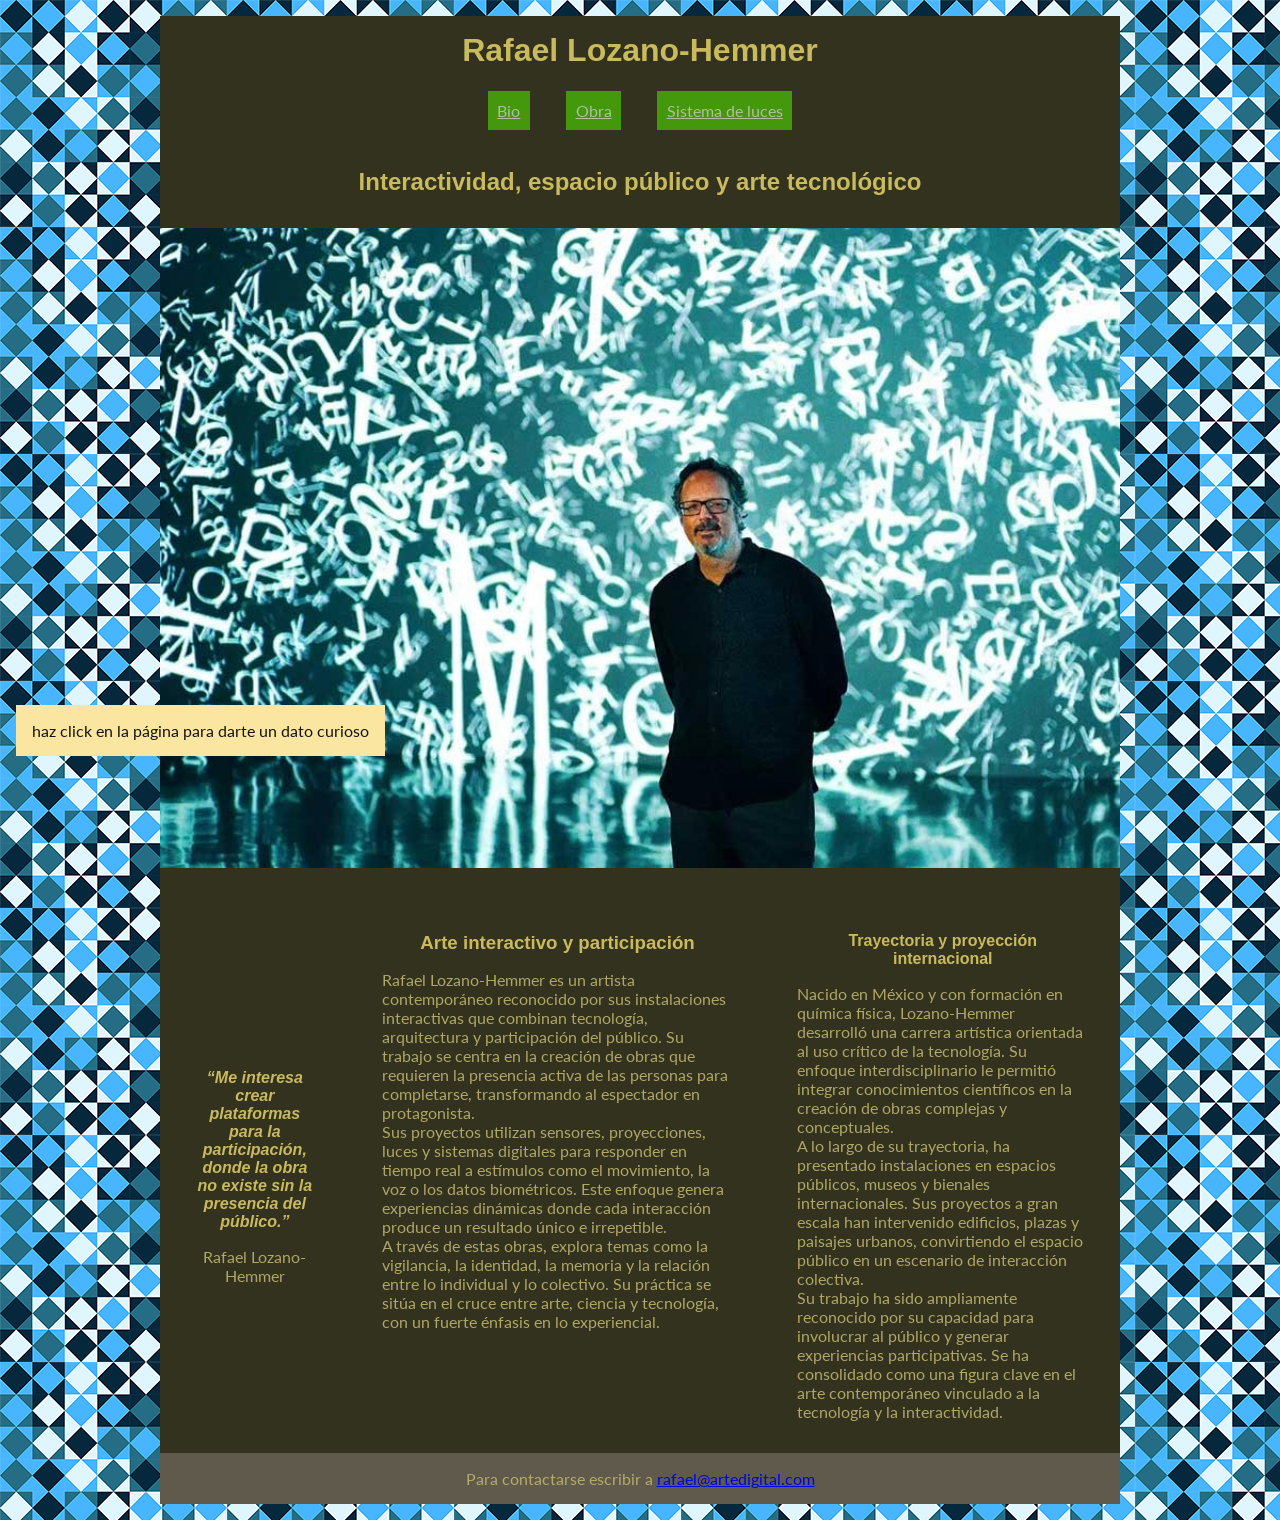
<file: index.html>
<!DOCTYPE html>
<html lang="es">
<head>
	<meta charset="utf-8">
	<link rel="preconnect" href="https://fonts.googleapis.com">
	<link rel="preconnect" href="https://fonts.gstatic.com" crossorigin>
	<link href="https://fonts.googleapis.com/css2?family=Lato:ital,wght@0,100;0,300;0,400;0,700;0,900;1,100;1,300;1,400;1,700;1,900&display=swap" rel="stylesheet">
	<link href="css/estilos.css" rel="stylesheet">
	<title>Rafael Lozano-Hemmer</title>
</head>

<body>
	<div id="contenedor">
		<header class="centrado">
			<h1>Rafael Lozano-Hemmer</h1>
			<nav class="centrado">
				<ul>
					<li><a href="index.html">Bio</a></li>
					<li><a href="obra.html">Obra</a></li>
					<li><a href="sistema-de-luces.html">Sistema de luces</a></li>
				</ul>
			</nav>
		</header>

		<main class="columnas">
			<h2>Interactividad, espacio público y arte tecnológico</h2>
			<p class="dato">haz click en la página para darte un dato curioso</p>
			<img src="img/lozano-hemmer.jpg" alt="Lozano-1" id="rafa-inicio">

			<div class="oculto espaciado" id="datoCurioso"></div>

			<div class="secciones-columnas">
				<div class="centrado espaciado" id="cita">
					<blockquote><em>“Me interesa crear plataformas para la participación, donde la obra no existe sin la presencia del público.”</em>
					</blockquote>
					<p>Rafael Lozano-Hemmer</p>
				</div>

				<section class="espaciado">
					<h3>Arte interactivo y participación</h3>
						<p>
							Rafael Lozano-Hemmer es un artista contemporáneo reconocido por sus instalaciones interactivas que combinan tecnología, arquitectura y participación del público. Su trabajo se centra en la creación de obras que requieren la presencia activa de las personas para completarse, transformando al espectador en protagonista.
						</p>
						<p>
							Sus proyectos utilizan sensores, proyecciones, luces y sistemas digitales para responder en tiempo real a estímulos como el movimiento, la voz o los datos biométricos. Este enfoque genera experiencias dinámicas donde cada interacción produce un resultado único e irrepetible.
						</p>
						<p>
							A través de estas obras, explora temas como la vigilancia, la identidad, la memoria y la relación entre lo individual y lo colectivo. Su práctica se sitúa en el cruce entre arte, ciencia y tecnología, con un fuerte énfasis en lo experiencial.
						</p>
				</section>

				<section class="espaciado">
					<h4>Trayectoria y proyección internacional</h4>
						<p>
							Nacido en México y con formación en química física, Lozano-Hemmer desarrolló una carrera artística orientada al uso crítico de la tecnología. Su enfoque interdisciplinario le permitió integrar conocimientos científicos en la creación de obras complejas y conceptuales.
						</p>
						<p>
							A lo largo de su trayectoria, ha presentado instalaciones en espacios públicos, museos y bienales internacionales. Sus proyectos a gran escala han intervenido edificios, plazas y paisajes urbanos, convirtiendo el espacio público en un escenario de interacción colectiva.
						</p>
						<p>
							Su trabajo ha sido ampliamente reconocido por su capacidad para involucrar al público y generar experiencias participativas. Se ha consolidado como una figura clave en el arte contemporáneo vinculado a la tecnología y la interactividad.
						</p>
				</section>
			</div>
		</main>

		<footer class="centrado">
				<p>Para contactarse escribir a <a href="mailto:rafael@artedigital.com">rafael@artedigital.com</a></p>
		</footer>
	</div>

	<script src="js/script-1.js"></script>

</body>
</html>
</file>
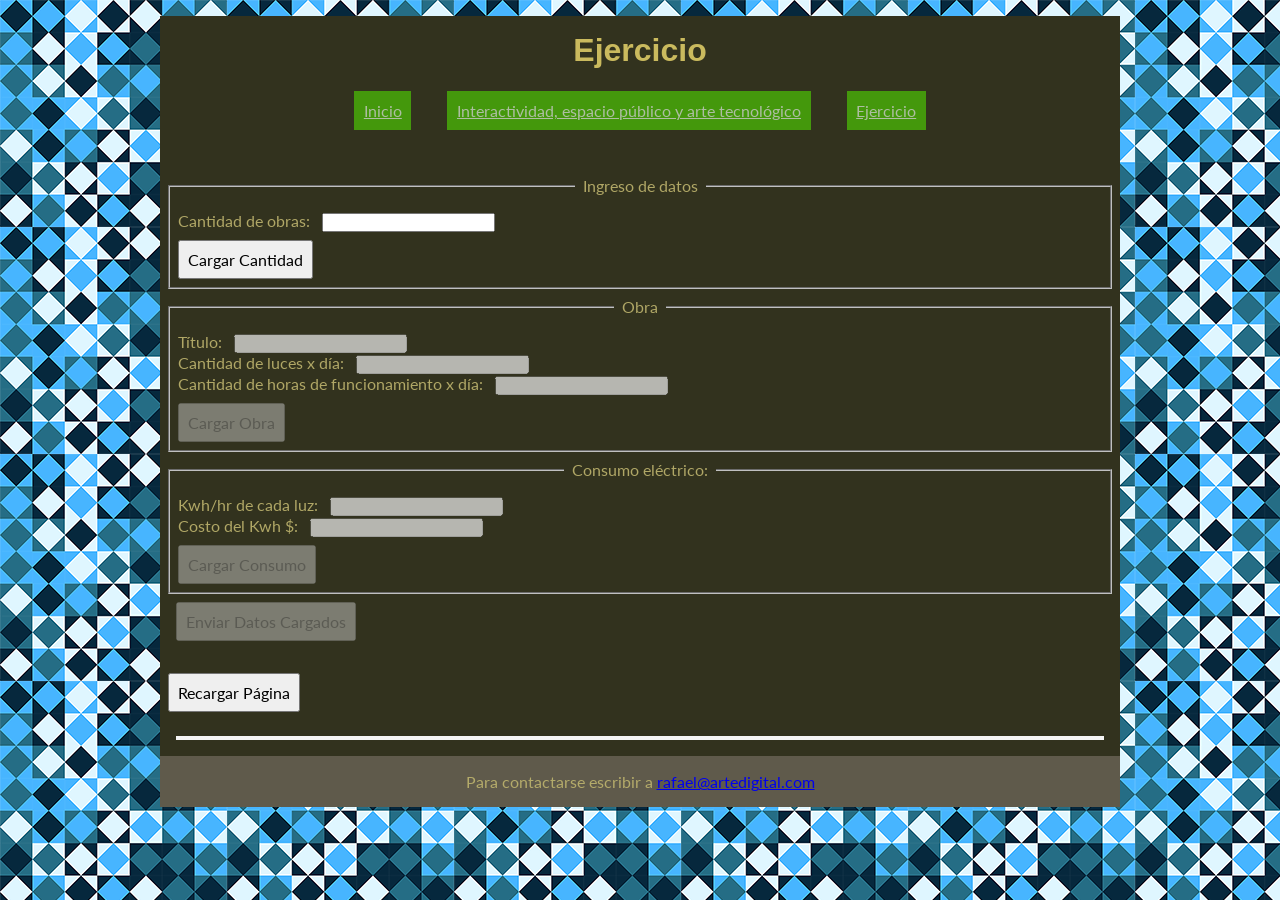
<file: ejercicio.html>
<!DOCTYPE html>
<html lang="es">
<head>
	<meta charset="utf-8">
	<link rel="preconnect" href="https://fonts.googleapis.com">
	<link rel="preconnect" href="https://fonts.gstatic.com" crossorigin>
	<link href="https://fonts.googleapis.com/css2?family=Lato:ital,wght@0,100;0,300;0,400;0,700;0,900;1,100;1,300;1,400;1,700;1,900&display=swap" rel="stylesheet">
	<link href="css/estilos.css" rel="stylesheet">
	<title>Rafael Lozano-Hemmer</title>
</head>

<body>
	<div id="contenedor">
		<header class="centrado">
			<h1>Ejercicio</h1>
			<nav>
				<ul>
					<li><a href="index.html">Inicio</a></li>
					<li><a href="interactividad-espacio-arte.html">Interactividad, espacio público y arte tecnológico</a></li>
					<li><a href="ejercicio.html">Ejercicio</a></li>
				</ul>
			</nav>
		</header>

		<main>
			<form >
				<fieldset id="cantObras">
					<legend>Ingreso de datos</legend>
						<label for="cantidadObras">Cantidad de obras:</label>
						<input type="number" name="cantidad" id="cantidad">
							<br>
						<button type="button" id="cargarCantidad">Cargar Cantidad</button>
				</fieldset>

				<fieldset id="obra" disabled>
					<legend>Obra</legend>
						<label for="titulo">Título:</label>
						<input type="text" name="titulo" id="titulo">
							<br>
						<label for="cantLuces">Cantidad de luces x día:</label>
						<input type="number" name="cantLuces" id="cantLuces">
							<br>

						<label for="horasXdia">Cantidad de horas de funcionamiento x día:</label>
						<input type="number" name="horasXdia" id="horasXdia">
							<br>
						<button type="button" id="cargarObra">Cargar Obra</button>
				</fieldset>

				<fieldset id="consumoKwh" disabled>
					<legend>Consumo eléctrico:</legend>
					<label for="kwhXhora">Kwh/hr de cada luz:</label>
					<input type="number" name="kwhXhora" id="kwhXhora">
						<br>
					<label for="costoKwh">Costo del Kwh $:</label>
					<input type="number" name="costoKwh" id="costoKwh">
						<br>
					<button type="button" id="cargarConsumo">Cargar Consumo</button>
				</fieldset>

				<button type="button" id="enviarFormulario" disabled>Enviar Datos Cargados</button>
			</form>

			<button type="button" id="reset">Recargar Página</button>

			<div id="resumen"></div>
		</main>

		<footer class="centrado">
				<p>Para contactarse escribir a <a href="rafael@artedigital.com">rafael@artedigital.com</a></p>
		</footer>
	</div>

	<script src="js/script-ejercicio.js"></script>

</body>
</html>
</file>
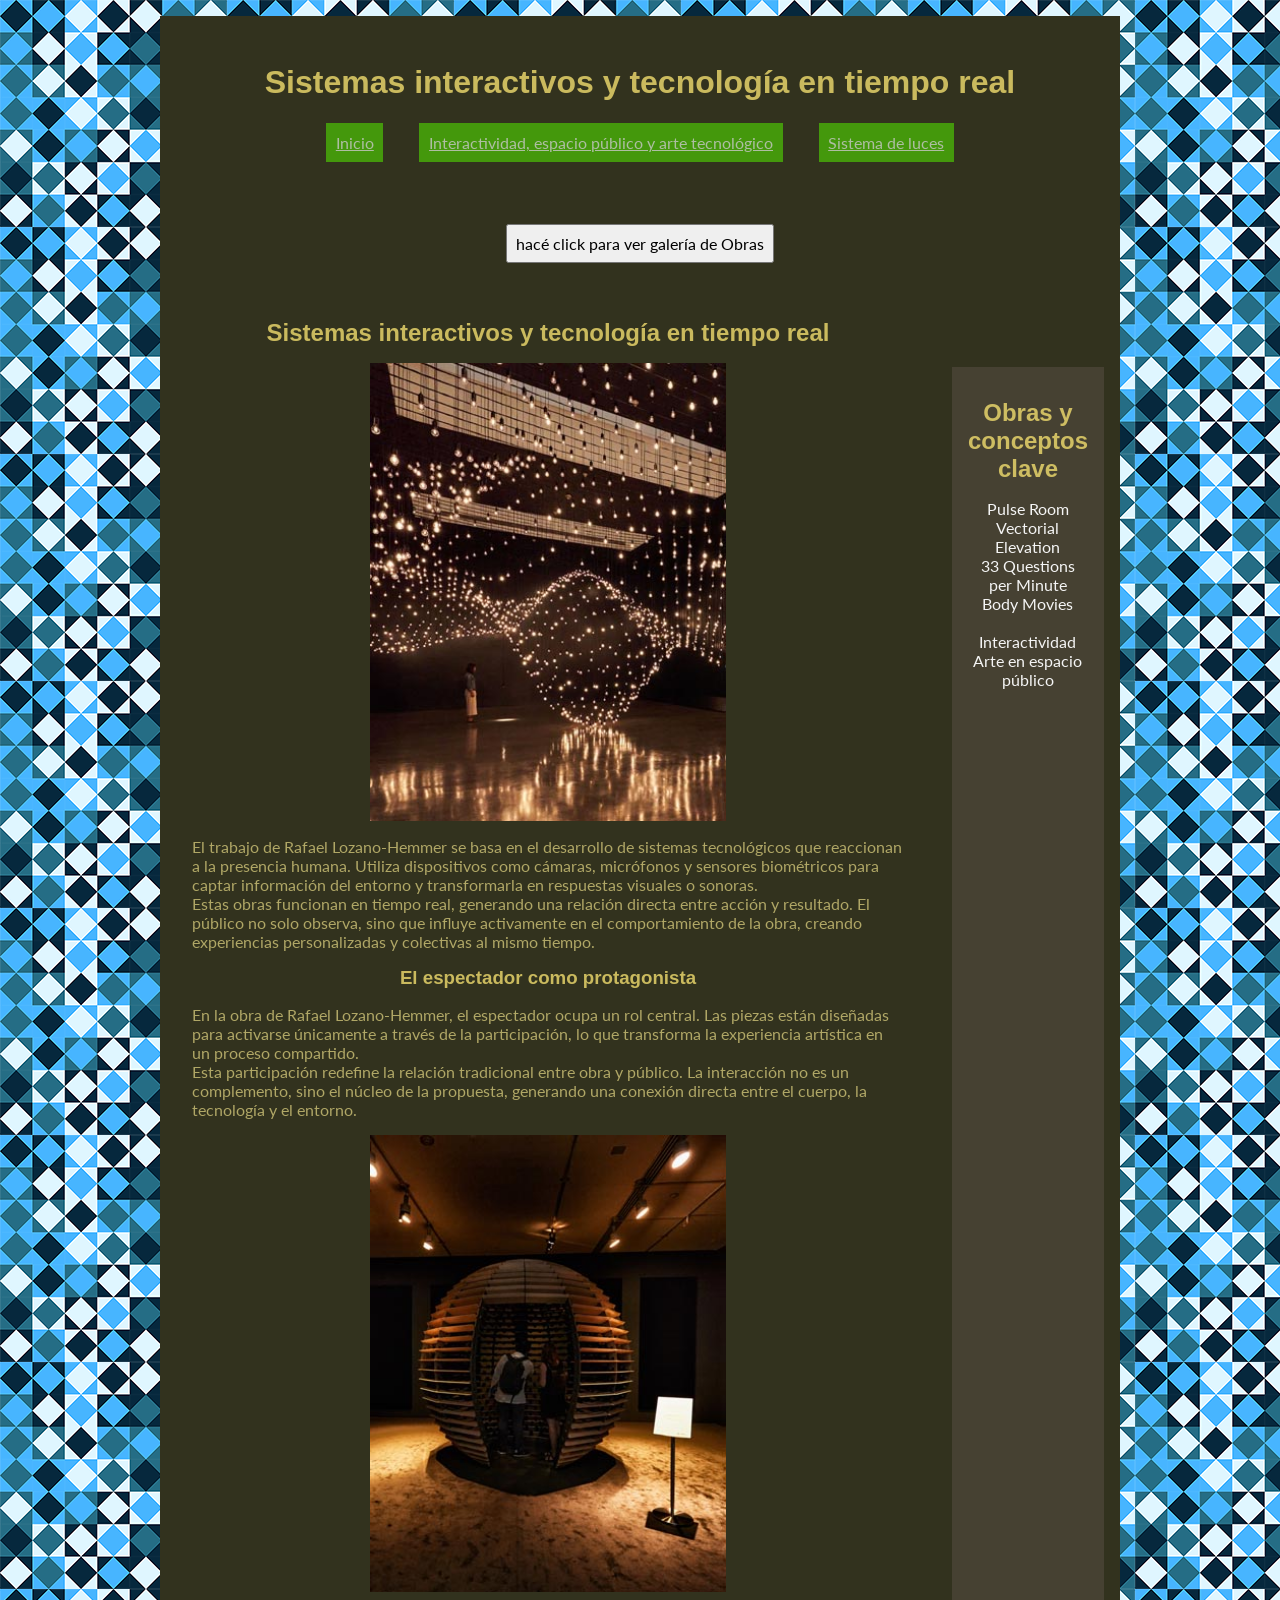
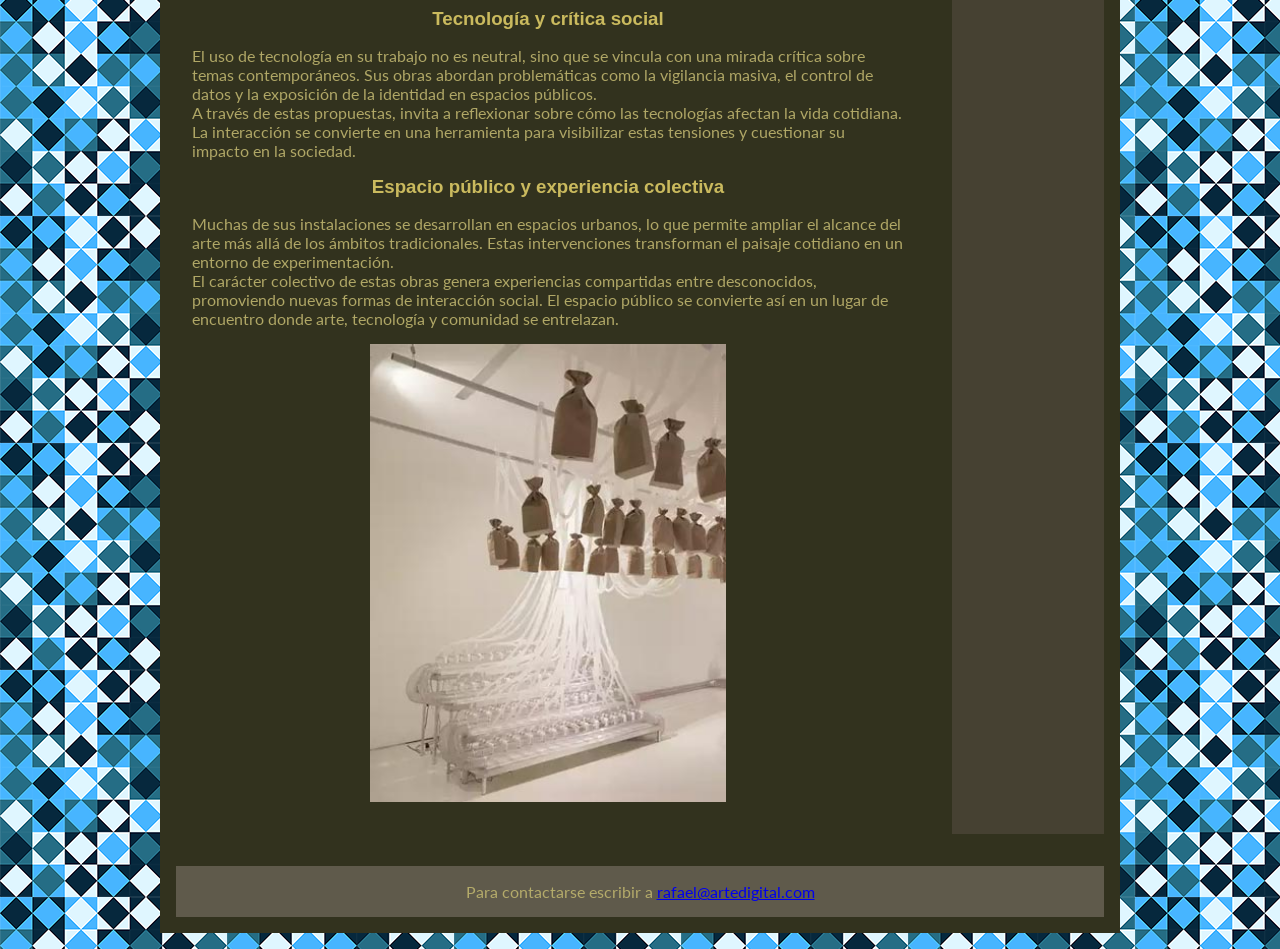
<file: interactividad-espacio-arte.html>
<!DOCTYPE html>
<html lang="es">
<head>
	<meta charset="utf-8">
	<link rel="preconnect" href="https://fonts.googleapis.com">
	<link rel="preconnect" href="https://fonts.gstatic.com" crossorigin>
	<link href="https://fonts.googleapis.com/css2?family=Lato:ital,wght@0,100;0,300;0,400;0,700;0,900;1,100;1,300;1,400;1,700;1,900&display=swap" rel="stylesheet">
	<link href="css/estilos.css" rel="stylesheet">
	<title>Rafael Lozano-Hemmer</title>
</head>

<body>
	<div id="contenedor">
		<header class="centrado espaciado">
			<h1>Sistemas interactivos y tecnología en tiempo real</h1>
			<nav>
				<ul>
					<li><a href="index.html">Inicio</a></li>
					<li><a href="interactividad-espacio-arte.html">Interactividad, espacio público y arte tecnológico</a></li>
					<li><a href="sistema-de-luces.html">Sistema de luces</a></li>
				</ul>
			</nav>
		</header>

		<button id="verGaleria">hacé click para ver galería de Obras</button>
				<div class="oculto centrado" id="galeria"></div>

		<main class="columnas">
			<div class="secciones-columnas">
				<section class="espaciado">
					<h2>Sistemas interactivos y tecnología en tiempo real</h2>

					<img src="img/lozano-hemmer-3.jpg" alt="trabajo-1">
						<p>
							El trabajo de Rafael Lozano-Hemmer se basa en el desarrollo de sistemas tecnológicos que reaccionan a la presencia humana. Utiliza dispositivos como cámaras, micrófonos y sensores biométricos para captar información del entorno y transformarla en respuestas visuales o sonoras.
						</p>
						<p>
							Estas obras funcionan en tiempo real, generando una relación directa entre acción y resultado. El público no solo observa, sino que influye activamente en el comportamiento de la obra, creando experiencias personalizadas y colectivas al mismo tiempo.
						</p>

					<h3>El espectador como protagonista</h3>
						<p>
							En la obra de Rafael Lozano-Hemmer, el espectador ocupa un rol central. Las piezas están diseñadas para activarse únicamente a través de la participación, lo que transforma la experiencia artística en un proceso compartido.
						</p>
						<p>
							Esta participación redefine la relación tradicional entre obra y público. La interacción no es un complemento, sino el núcleo de la propuesta, generando una conexión directa entre el cuerpo, la tecnología y el entorno.
						</p>

					<img src="img/lozano-hemmer-2.jpg" alt="trabajo-2">

					<h3>Tecnología y crítica social</h3>
						<p>
							El uso de tecnología en su trabajo no es neutral, sino que se vincula con una mirada crítica sobre temas contemporáneos. Sus obras abordan problemáticas como la vigilancia masiva, el control de datos y la exposición de la identidad en espacios públicos.
						</p>
						<p>
							A través de estas propuestas, invita a reflexionar sobre cómo las tecnologías afectan la vida cotidiana. La interacción se convierte en una herramienta para visibilizar estas tensiones y cuestionar su impacto en la sociedad.
						</p>

					<h3>Espacio público y experiencia colectiva</h3>
						<p>
							Muchas de sus instalaciones se desarrollan en espacios urbanos, lo que permite ampliar el alcance del arte más allá de los ámbitos tradicionales. Estas intervenciones transforman el paisaje cotidiano en un entorno de experimentación.
						</p>
						<p>
							El carácter colectivo de estas obras genera experiencias compartidas entre desconocidos, promoviendo nuevas formas de interacción social. El espacio público se convierte así en un lugar de encuentro donde arte, tecnología y comunidad se entrelazan.
						</p>

					<img src="img/lozano-hemmer-1.jpg" alt="trabajo-3">
				</section>

				<aside class="obras centrado espaciado">
					<h2>Obras y conceptos clave</h2>
					<ul>
						<li>Pulse Room</li>
						<li>Vectorial Elevation</li>
						<li>33 Questions per Minute</li>
						<li>Body Movies</li>
						<br>
						<li>Interactividad</li>
						<li>Arte en espacio público</li>
					</ul>
				</aside>
			</div>

		</main>

		<footer class="centrado espaciado">
				<p>Para contactarse escribir a <a href="rafael@artedigital.com">rafael@artedigital.com</a></p>
		</footer>
	</div>

	<script src="js/script-2.js"></script>

</body>
</html>
</file>
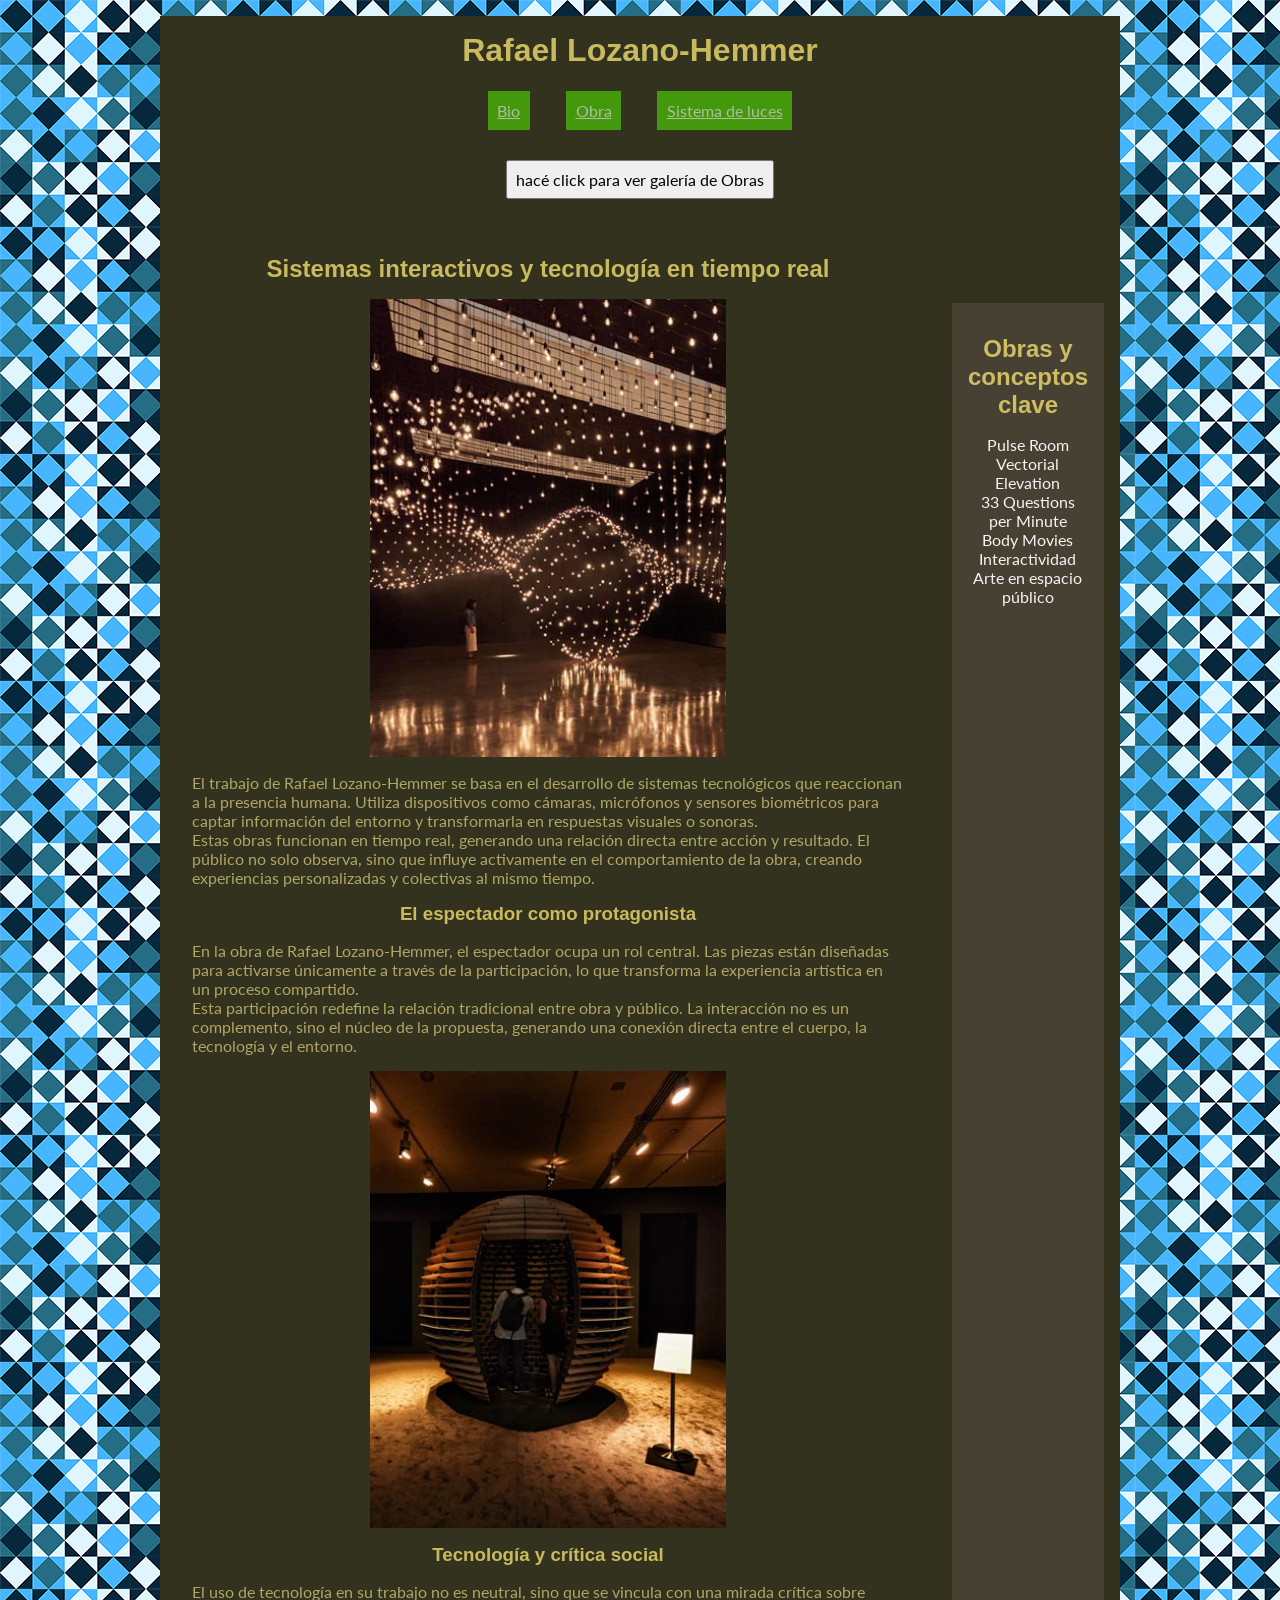
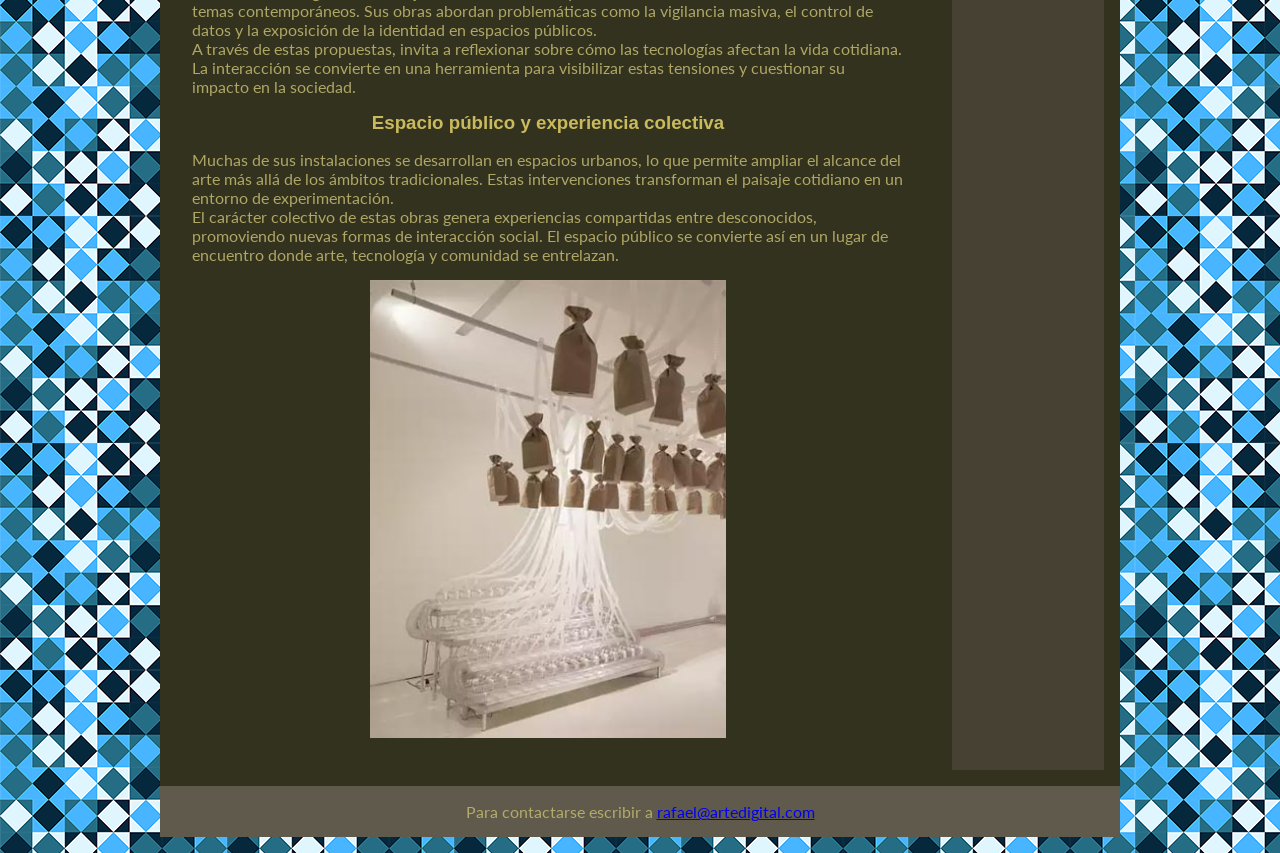
<file: obra.html>
<!DOCTYPE html>
<html lang="es">
<head>
	<meta charset="utf-8">
	<link rel="preconnect" href="https://fonts.googleapis.com">
	<link rel="preconnect" href="https://fonts.gstatic.com" crossorigin>
	<link href="https://fonts.googleapis.com/css2?family=Lato:ital,wght@0,100;0,300;0,400;0,700;0,900;1,100;1,300;1,400;1,700;1,900&display=swap" rel="stylesheet">
	<link href="css/estilos.css" rel="stylesheet">
	<title>Rafael Lozano-Hemmer</title>
</head>

<body>
	<div id="contenedor">
		<header class="centrado">
			<h1>Rafael Lozano-Hemmer</h1>
			<nav>
				<ul>
					<li><a href="index.html">Bio</a></li>
					<li><a href="obra.html">Obra</a></li>
					<li><a href="sistema-de-luces.html">Sistema de luces</a></li>
				</ul>
			</nav>
		</header>

		<button id="verGaleria">hacé click para ver galería de Obras</button>
				<div class="oculto centrado" id="galeria"></div>

		<main class="columnas">
			<div class="secciones-columnas">
				<section class="espaciado">
					<h2>Sistemas interactivos y tecnología en tiempo real</h2>

					<img src="img/lozano-hemmer-3.jpg" alt="trabajo-1">
						<p>
							El trabajo de Rafael Lozano-Hemmer se basa en el desarrollo de sistemas tecnológicos que reaccionan a la presencia humana. Utiliza dispositivos como cámaras, micrófonos y sensores biométricos para captar información del entorno y transformarla en respuestas visuales o sonoras.
						</p>
						<p>
							Estas obras funcionan en tiempo real, generando una relación directa entre acción y resultado. El público no solo observa, sino que influye activamente en el comportamiento de la obra, creando experiencias personalizadas y colectivas al mismo tiempo.
						</p>

					<h3>El espectador como protagonista</h3>
						<p>
							En la obra de Rafael Lozano-Hemmer, el espectador ocupa un rol central. Las piezas están diseñadas para activarse únicamente a través de la participación, lo que transforma la experiencia artística en un proceso compartido.
						</p>
						<p>
							Esta participación redefine la relación tradicional entre obra y público. La interacción no es un complemento, sino el núcleo de la propuesta, generando una conexión directa entre el cuerpo, la tecnología y el entorno.
						</p>

					<img src="img/lozano-hemmer-2.jpg" alt="trabajo-2">

					<h3>Tecnología y crítica social</h3>
						<p>
							El uso de tecnología en su trabajo no es neutral, sino que se vincula con una mirada crítica sobre temas contemporáneos. Sus obras abordan problemáticas como la vigilancia masiva, el control de datos y la exposición de la identidad en espacios públicos.
						</p>
						<p>
							A través de estas propuestas, invita a reflexionar sobre cómo las tecnologías afectan la vida cotidiana. La interacción se convierte en una herramienta para visibilizar estas tensiones y cuestionar su impacto en la sociedad.
						</p>

					<h3>Espacio público y experiencia colectiva</h3>
						<p>
							Muchas de sus instalaciones se desarrollan en espacios urbanos, lo que permite ampliar el alcance del arte más allá de los ámbitos tradicionales. Estas intervenciones transforman el paisaje cotidiano en un entorno de experimentación.
						</p>
						<p>
							El carácter colectivo de estas obras genera experiencias compartidas entre desconocidos, promoviendo nuevas formas de interacción social. El espacio público se convierte así en un lugar de encuentro donde arte, tecnología y comunidad se entrelazan.
						</p>

					<img src="img/lozano-hemmer-1.jpg" alt="trabajo-3">
				</section>

				<aside class="obras centrado espaciado">
					<h2>Obras y conceptos clave</h2>
					<ul>
						<li>Pulse Room</li>
						<li>Vectorial Elevation</li>
						<li>33 Questions per Minute</li>
						<li>Body Movies</li>
						<li>Interactividad</li>
						<li>Arte en espacio público</li>
					</ul>
				</aside>
			</div>

		</main>

		<footer class="centrado">
				<p>Para contactarse escribir a <a href="rafael@artedigital.com">rafael@artedigital.com</a></p>
		</footer>
	</div>

	<script src="js/script-2.js"></script>

</body>
</html>
</file>
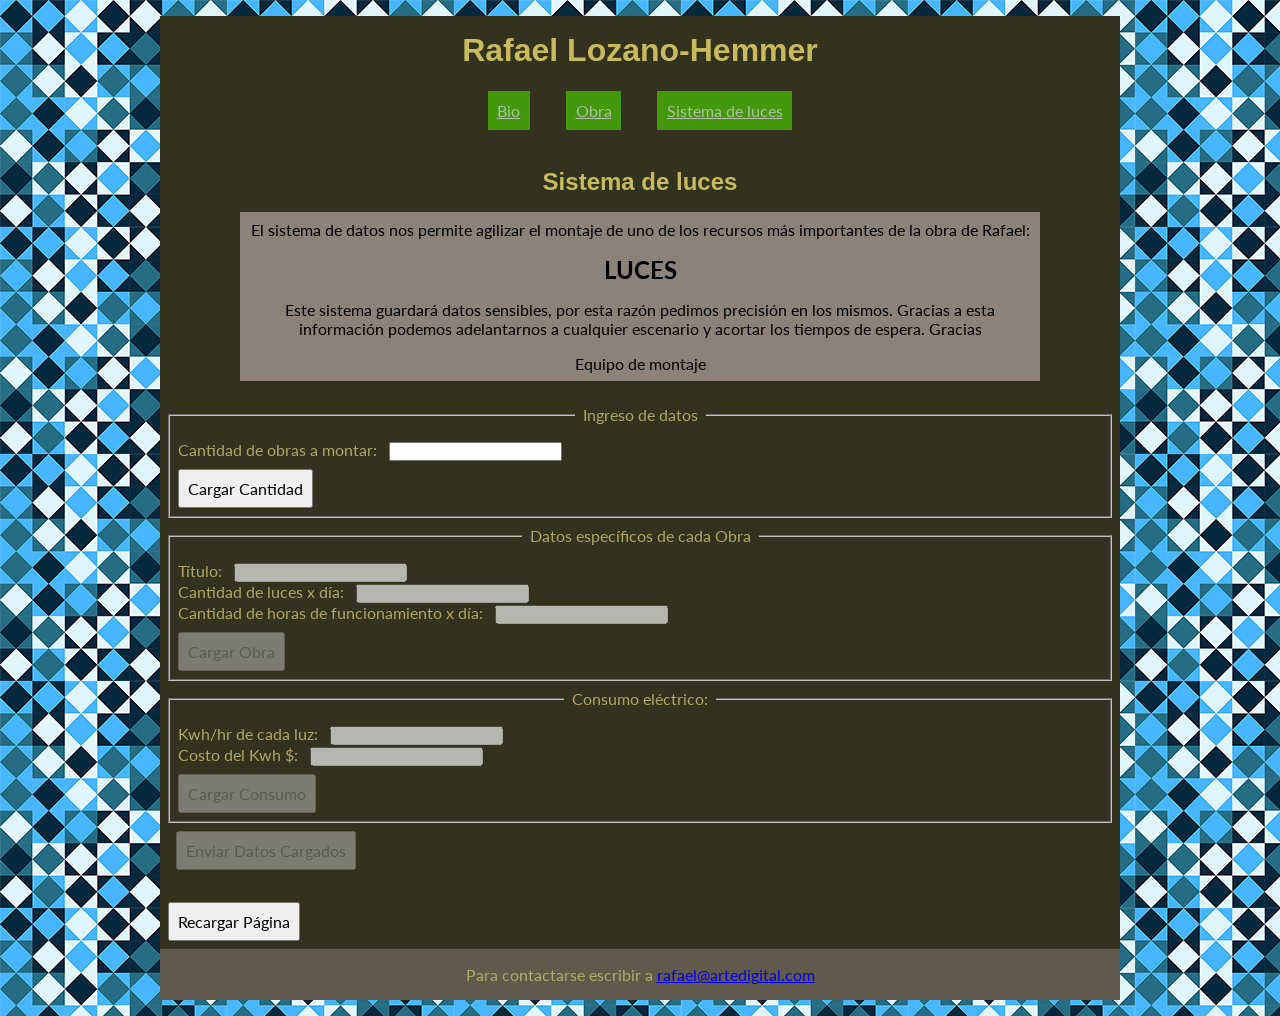
<file: sistema-de-luces.html>
<!DOCTYPE html>
<html lang="es">
<head>
	<meta charset="utf-8">
	<link rel="preconnect" href="https://fonts.googleapis.com">
	<link rel="preconnect" href="https://fonts.gstatic.com" crossorigin>
	<link href="https://fonts.googleapis.com/css2?family=Lato:ital,wght@0,100;0,300;0,400;0,700;0,900;1,100;1,300;1,400;1,700;1,900&display=swap" rel="stylesheet">
	<link href="css/estilos.css" rel="stylesheet">
	<title>Rafael Lozano-Hemmer</title>
</head>

<body>
	<div id="contenedor">
		<header class="centrado">
			<h1>Rafael Lozano-Hemmer</h1>
			<nav>
				<ul>
					<li><a href="index.html">Bio</a></li>
					<li><a href="Obra.html">Obra</a></li>
					<li><a href="sistema-de-luces.html">Sistema de luces</a></li>
				</ul>
			</nav>
		</header>

		<main>
			<h2>Sistema de luces</h2>
			<div class="centrado" id="notaMontaje">
				<p>El sistema de datos nos permite agilizar el montaje de uno de los recursos más importantes de la obra de Rafael:</p> 
				<p class="luces"><strong>LUCES</strong></p> 
				<p>Este sistema guardará datos sensibles, por esta razón pedimos precisión en los mismos. Gracias a esta información podemos adelantarnos a cualquier escenario y acortar los tiempos de espera. Gracias</p>
				<p>Equipo de montaje</p>
			</div>
			<form>
				<fieldset id="cantObras">
					<legend>Ingreso de datos</legend>
						<label for="cantidad">Cantidad de obras a montar:</label>
						<input type="number" name="cantidad" id="cantidad">
							<br>
						<button type="button" id="cargarCantidad">Cargar Cantidad</button>
				</fieldset>

				<fieldset id="obra" disabled>
					<legend>Datos específicos de cada Obra</legend>
						<label for="titulo">Título:</label>
						<input type="text" name="titulo" id="titulo">
							<br>
						<label for="cantLuces">Cantidad de luces x día:</label>
						<input type="number" name="cantLuces" id="cantLuces">
							<br>

						<label for="horasXdia">Cantidad de horas de funcionamiento x día:</label>
						<input type="number" name="horasXdia" id="horasXdia">
							<br>
						<button type="button" id="cargarObra">Cargar Obra</button>
				</fieldset>

				<fieldset id="consumoKwh" disabled>
					<legend>Consumo eléctrico:</legend>
					<label for="kwhXhora">Kwh/hr de cada luz:</label>
					<input type="number" name="kwhXhora" id="kwhXhora">
						<br>
					<label for="costoKwh">Costo del Kwh $:</label>
					<input type="number" name="costoKwh" id="costoKwh">
						<br>
					<button type="button" id="cargarConsumo">Cargar Consumo</button>
				</fieldset>

				<button type="button" id="enviarFormulario" disabled>Enviar Datos Cargados</button>
			</form>

			<button type="button" id="reset">Recargar Página</button>

			<div class="oculto centrado espaciado" id="resumen"></div>
		</main>

		<footer class="centrado">
				<p>Para contactarse escribir a <a href="rafael@artedigital.com">rafael@artedigital.com</a></p>
		</footer>
	</div>

	<script src="js/script-sistema.js"></script>

</body>
</html>
</file>
<file: css/estilos.css>
/* reset */
* {
	margin: 0;
	padding: 0;
	box-sizing: border-box;
}

/* centrar horizontalmente el contenedor */
body {
	display: flex;
	flex-direction: column;
	justify-content: center;
	background-image: url(../img/fondo.png);
	font-family: "Lato";
}

/* ancho maximo definido */
#contenedor {
	width: 100%;
	max-width: 960px;
	margin: 1rem auto;
	background-color: rgba(50, 50, 30, 1.0);

	display: flex;
	flex-direction: column;
	justify-content: flex-start;
}

/* clase para organizar en 1 columna */
.columnas {
	display: flex;
	flex-direction: column;
	justify-content: flex-start;
	align-items: flex-start;
}

/* clase para organizar hijos en row */
.secciones-columnas {
	display: flex;
	flex-direction: row;
	justify-content: flex-start;
	align-items: stretch;
}

.oculto {
	display: none;
}

.centrado {
	text-align: center;
}

.espaciado {
	margin: 1rem;
	padding: 1rem;
}

/* position usado únicamente para un aviso fijo */
.dato {
	padding: 1rem;
	position: fixed;
	color: rgba(20, 20, 20, 1.0);
	background-color: rgba(250, 230, 160, 1.0);
	bottom: 9rem;
	left: 1rem;
}

#datoCurioso {
	position: fixed;
	top: 9rem;
	right: 1rem;
}

/* títulos y destacados con Barlow */
h1, h2, h3, h4, blockquote, .destacado {
  margin: 1rem auto;
  font-family: "Barlow", sans-serif;
  font-weight: 700;
  color: rgba(240, 220, 110, 0.8);
  text-align: center;
}

p, legend, label {
	color: rgba(190, 180, 110, 0.9);
}

.luces {
	font-size: 1.5rem;
}

#cita, #cita p {
	display: flex;
	flex-direction: column;
	justify-content: center;
	align-items: center;
}
blockquote {
	margin-top: 1rem;
}

/* estilos para cada imagen mostradas y ocultas */
img {
	display: block;
	margin: 1rem auto;
	width: 50%;
}
#rafa-inicio {
	width: 100%;
}
#galeria img {
	width: 100%;
  display: block;
  margin: 1rem auto;
}

.obras {
	margin-top: 6rem;
	color: whitesmoke;
	background-color: rgba(90, 80, 70, 0.5);
}

form, legend, label {
	margin: 0.5rem auto;
	padding: 0.5rem;
}
button {
	margin: 0.5rem 0.5rem;
	padding: 0.5rem;
	font-family: "Lato";
	font-size: 1rem;
}
#verGaleria {
	margin: 0.5rem auto;
}
#resumen {
	margin: 1rem ;
	border: solid 2px whitesmoke;
	color: rgba(190, 180, 110, 0.9);
	background: rgba(100, 0, 100, 0.3);
}

ul {
	list-style: none;
}

#notaMontaje p {
	margin: 0 5rem;
	padding: 0.5rem;
	color: black;
	background-color: rgba(140, 130, 120, 1.0);
}

footer {
	padding: 1rem;
	background-color: rgba(140, 130, 120, 0.5);
}
footer a, footer p {
	display: inline-block;
	margin: 0;}

/* estilos para el nav y sus elementos */
nav, nav ul {
	margin: 1rem;
}
nav li {
	margin: 1rem;
	list-style: none;
	display: inline-block;
}
nav a {
	padding: 0.6rem;
}
nav a:link {	color: rgba(200, 200, 200, 0.8);	
				background-color: rgba(80, 220, 0, 0.6);}
nav a:visited {	color: rgba(80, 220, 0, 0.6);
				background-color: black;}
nav a:hover {	color: black;
				background-color: rgba(220, 80, 0, 0.6);}
nav a:active {	color: black;
				background-color: rgba(220, 220, 0, 0.6);}
</file>
